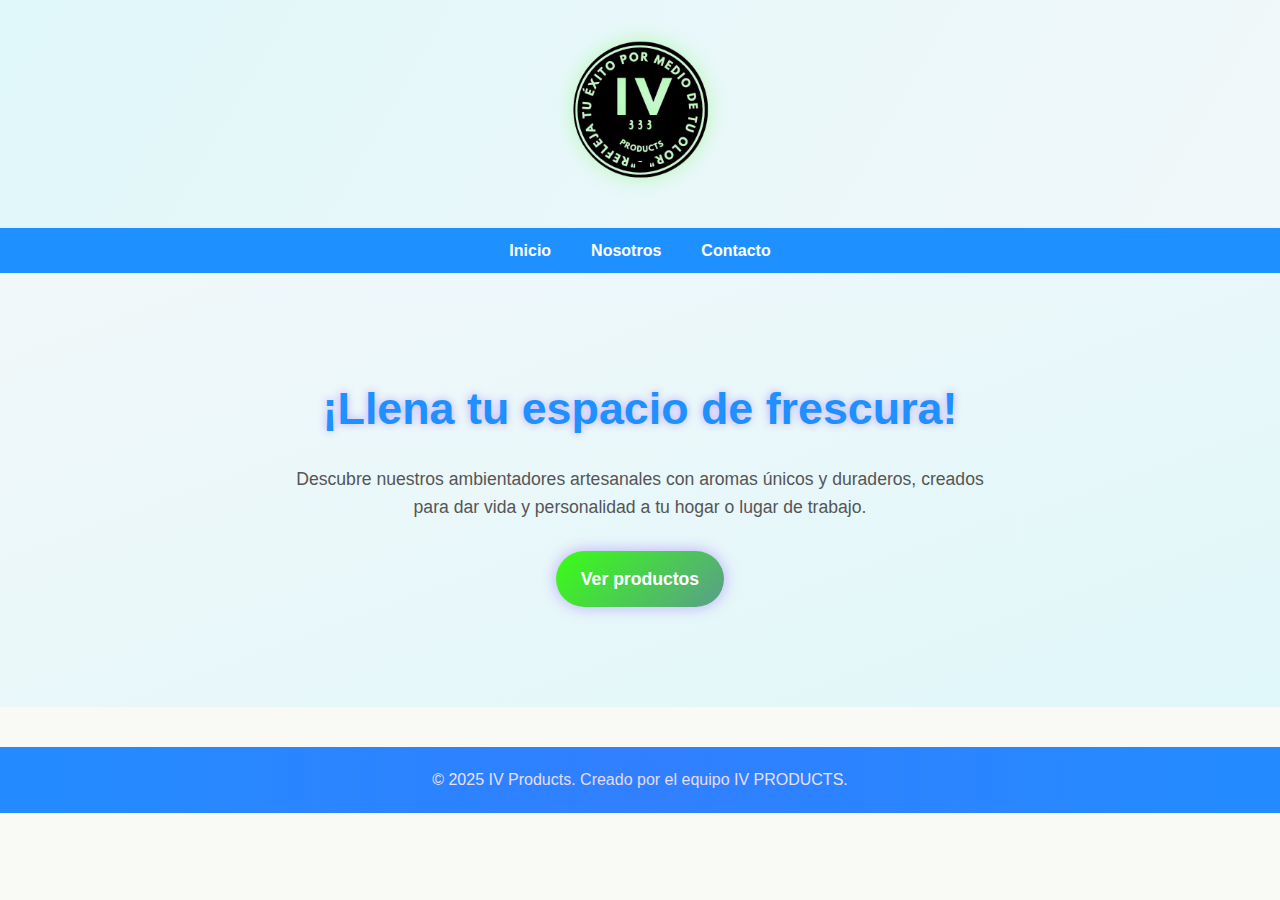
<file: index.html>
<!DOCTYPE html>
<html lang="es">
<head>
    <meta charset="UTF-8">
    <meta name="viewport" content="width=device-width, initial-scale=1.0">
    <title>IV PRODUCTS</title>
    <link rel="stylesheet" href="css/index.css">
</head>
<body>

  <!-- HEADER: Logo -->
  <header class="header-logo">
    <a href="index.html">
      <img src="Imagenes/LogoIV.png" alt="Logo IV Products" class="logo">
    </a>
  </header>

  <!-- MENÚ DE NAVEGACIÓN -->
  <header class="header-menu">
    <nav class="menu">
      <ul>
        <li><a href="#inicio">Inicio</a></li>
        <li><a href="nosotros.html">Nosotros</a></li>
        <li><a href="contacto.html">Contacto</a></li>
      </ul>
    </nav>
  </header>

  <!-- SECCIÓN PRINCIPAL / BANNER -->
  <section id="inicio" class="banner">
    <h2 class="titulo-banner">¡Llena tu espacio de frescura!</h2>
    <p class="descripcion-banner">
      Descubre nuestros ambientadores artesanales con aromas únicos y duraderos, 
      creados para dar vida y personalidad a tu hogar o lugar de trabajo.
    </p>
    <a href="productos.html" class="boton boton-principal">Ver productos</a>
  </section>

  <!-- FOOTER -->
  <footer>
    <p>&copy; 2025 IV Products. Creado por el equipo IV PRODUCTS.</p>
  </footer>

<script src="js/main.js"></script>
</body>
</html>
</file>
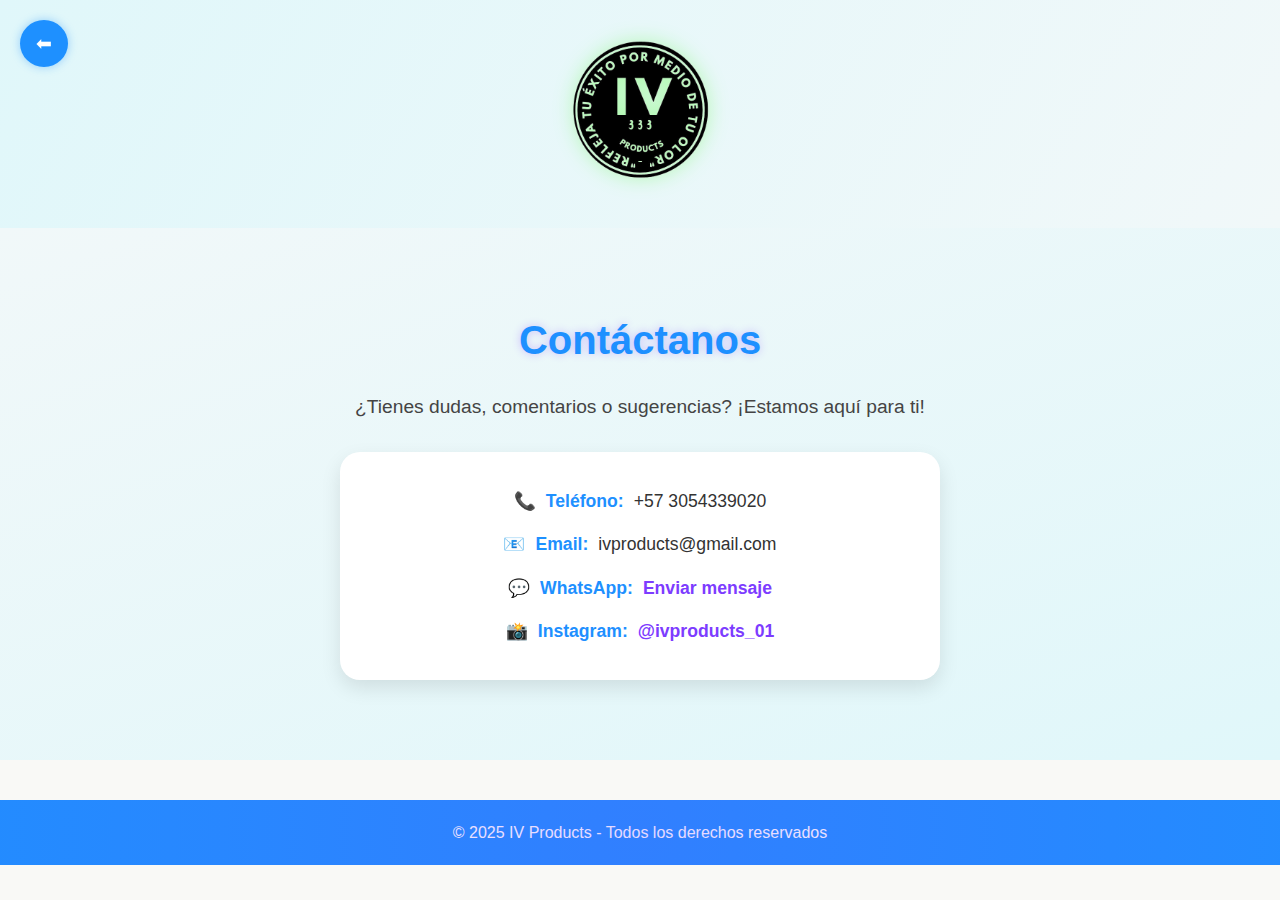
<file: contacto.html>
<!DOCTYPE html>
<html lang="es">
<head>
  <meta charset="UTF-8" />
  <meta name="viewport" content="width=device-width, initial-scale=1.0" />
  <title>Contacto - IV Products</title>
  <link rel="stylesheet" href="css/contacto.css" />
</head>
<body>
<body>
  <header class="header-logo">
  <a href="index.html">
    <img src="Imagenes/LogoIV.png" alt="Logo IV Products" class="logo" />
  </a>
<!-- BOTÓN VOLVER -->
<button id="btnVolver" class="btn-volver">⬅</button>

<script>
  document.getElementById("btnVolver").addEventListener("click", function() {
    window.location.href = "index.html"; // siempre regresa al inicio
  });
</script>

</header>
<section class="banner-contacto">
  <div class="contenido-banner">
    <h1 class="titulo-banner">Contáctanos</h1>
    <p class="descripcion-banner">
      ¿Tienes dudas, comentarios o sugerencias? ¡Estamos aquí para ti!
    </p>

    <ul class="info-contacto">
      <li>
        <span>📞</span>
        <strong>Teléfono:</strong> +57 3054339020
      </li>
      <li>
        <span>📧</span>
        <strong>Email:</strong> ivproducts@gmail.com
      </li>
      <li>
        <span>💬</span>
        <strong>WhatsApp:</strong>
        <a href="https://wa.me/3054339020" target="_blank">Enviar mensaje</a>
      </li>
      <li>
        <span>📸</span>
        <strong>Instagram:</strong>
        <a href="https://instagram.com/ivproducts_01" target="_blank">@ivproducts_01</a>
      </li>
    </ul>
  </div>
</section>

  <footer>
    &copy; 2025 IV Products - Todos los derechos reservados
  </footer>
  <script src="js/main.js"></script>
</body>
</html>
</file>
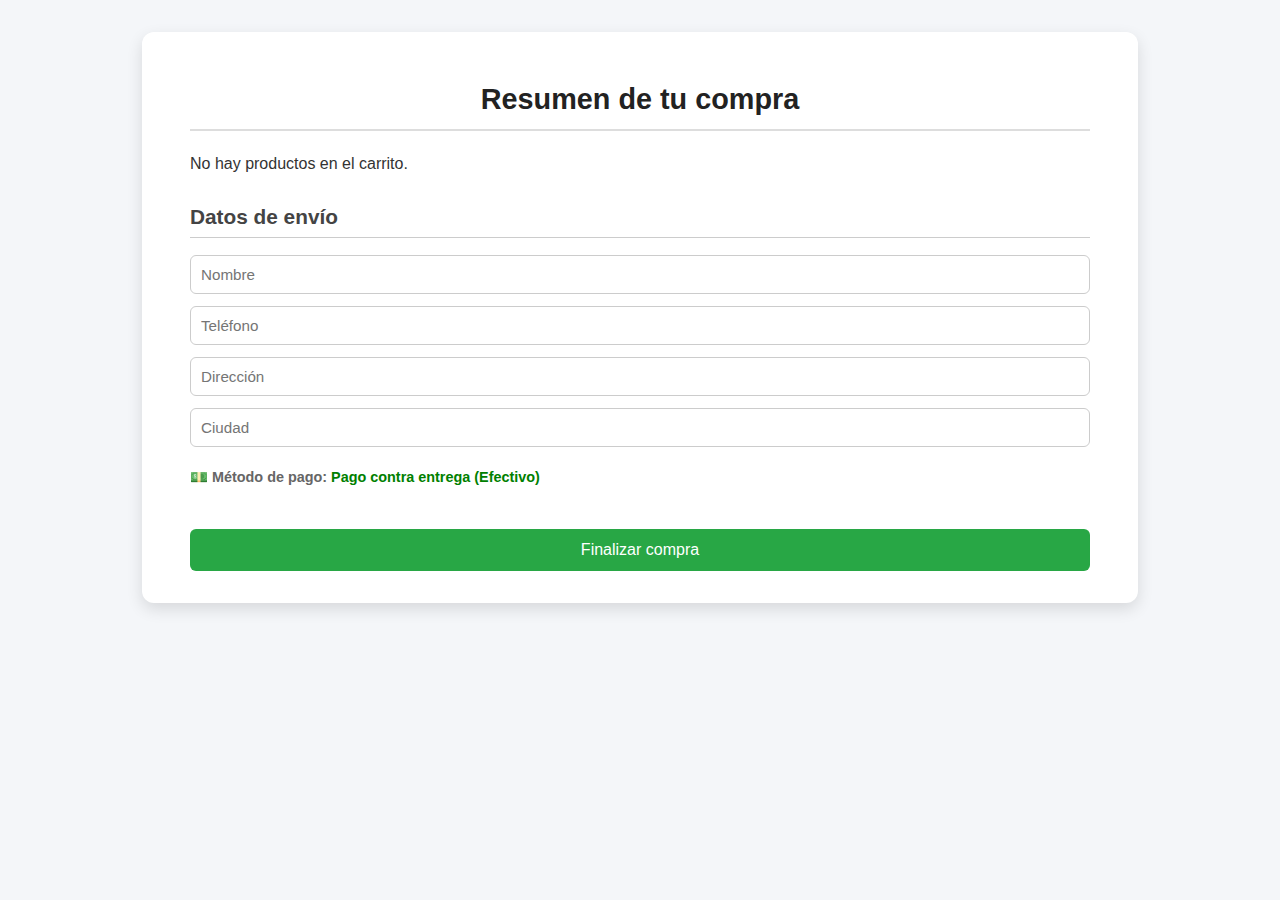
<file: factura.html>
<!DOCTYPE html>
<html lang="es">
<head>
  <meta charset="UTF-8" />
  <meta name="viewport" content="width=device-width, initial-scale=1.0"/>
  <title>Factura - IV Productos</title>
  <link rel="stylesheet" href="css/factura.css">
</head>
<body>

  <div class="factura-container">
    <h1>Resumen de tu compra</h1>

    <div id="resumen-carrito"></div>

    <h2>Datos de envío</h2>
    <form action="php/guardar_pedido.php" method="POST">

      <input type="text" name="nombre_cliente" placeholder="Nombre" required>
      <input type="text" name="telefono" placeholder="Teléfono" required>
      <input type="text" name="direccion" placeholder="Dirección" required>
      <input type="text" name="ciudad" placeholder="Ciudad" required>

      <!-- OCULTOS -->
      <input type="hidden" name="cantidad" id="cantidad">
      <input type="hidden" name="valor_total" id="valor_total">
      <input type="hidden" name="productos" id="productos">
      <input type="hidden" name="metodo_pago" value="Efectivo">

      <p style="margin-top:10px; font-weight:bold;">
        💵 Método de pago: <span style="color:green;">Pago contra entrega (Efectivo)</span>
      </p>

      <button type="submit">Finalizar compra</button>
    </form>
  </div>

  <!-- RESUMEN Y ENVÍO DEL CARRITO -->
  <script>
    const resumenDiv = document.getElementById("resumen-carrito");
    const carrito = JSON.parse(localStorage.getItem("carrito")) || [];

    let totalFinal = 0;
    let cantidadTotal = 0;

    if (carrito.length === 0) {
      resumenDiv.innerHTML = "<p>No hay productos en el carrito.</p>";
    } else {
      let html = "<table border='1'><tr><th>Producto</th><th>Cantidad</th><th>Precio</th><th>Total</th></tr>";

      carrito.forEach(item => {
        const cantidad = item.cantidad || 1;
        const total = item.precio * cantidad;
        cantidadTotal += cantidad;
        totalFinal += total;

        html += `
          <tr>
            <td>${item.nombre}</td>
            <td>${cantidad}</td>
            <td>$${item.precio.toLocaleString()}</td>
            <td>$${total.toLocaleString()}</td>
          </tr>
        `;
      });

      html += `
        <tr>
          <td colspan="3"><strong>Total:</strong></td>
          <td><strong>$${totalFinal.toLocaleString()}</strong></td>
        </tr>
      </table>
      `;

      resumenDiv.innerHTML = html;
    }

    // ENVIAR A PHP
    document.getElementById("cantidad").value = cantidadTotal;
    document.getElementById("valor_total").value = totalFinal;
    document.getElementById("productos").value = JSON.stringify(carrito);
  </script>

</body>
</html>
</file>
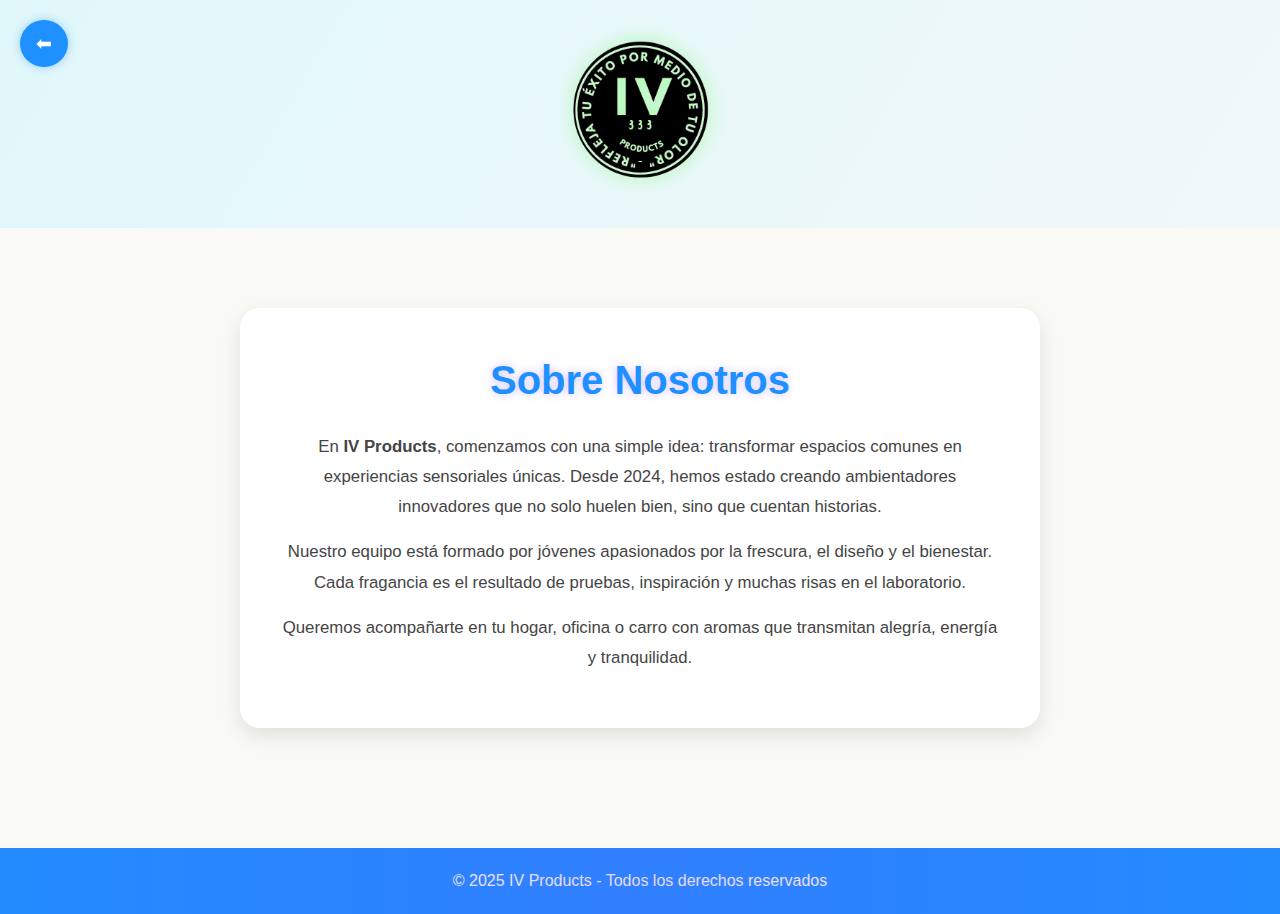
<file: nosotros.html>
<!DOCTYPE html>
<html lang="es">
<head>
  <meta charset="UTF-8" />
  <meta name="viewport" content="width=device-width, initial-scale=1.0" />
  <title>Nosotros - IV Products</title>
  <link rel="stylesheet" href="css/nosotros.css" />

</head>
<body>

  <!-- LOGO -->
  <header class="header-logo">
    <a href="index.html">
      <img src="Imagenes/LogoIV.png" alt="Logo IV Products" class="logo" />
      <link rel="stylesheet" href="css/nosotros.css">
    </a>
  </header>
<!-- BOTÓN VOLVER -->
<button id="btnVolver" class="btn-volver">⬅</button>

<script>
  document.getElementById("btnVolver").addEventListener("click", function() {
    window.location.href = "index.html"; // siempre regresa al index
  });
</script>



<!-- CONTENEDOR NOSOTROS -->
<section class="nosotros">
  <div class="nosotros-card">
    <h1 class="nosotros-titulo">Sobre Nosotros</h1>
    <p>
      En <strong>IV Products</strong>, comenzamos con una simple idea: transformar espacios comunes en experiencias sensoriales únicas. 
      Desde 2024, hemos estado creando ambientadores innovadores que no solo huelen bien, sino que cuentan historias.
    </p>
    <p>
      Nuestro equipo está formado por jóvenes apasionados por la frescura, el diseño y el bienestar. 
      Cada fragancia es el resultado de pruebas, inspiración y muchas risas en el laboratorio.
    </p>
    <p>
      Queremos acompañarte en tu hogar, oficina o carro con aromas que transmitan alegría, energía y tranquilidad.
    </p>
  </div>
</section>

  <!-- FOOTER -->
  <footer>
    &copy; 2025 IV Products - Todos los derechos reservados
  </footer>
<script src="js/main.js"></script>
</body>
</html>
</file>
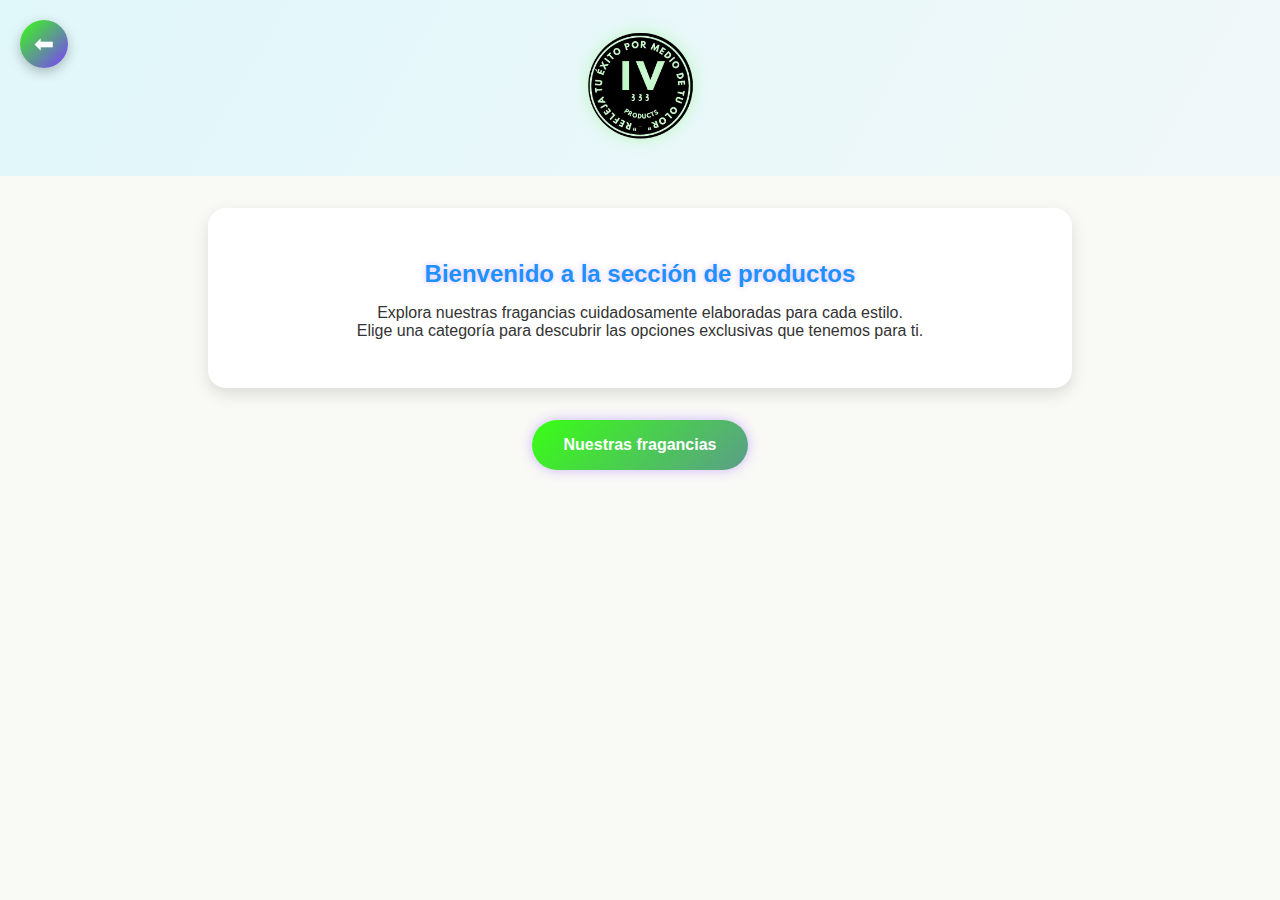
<file: productos.html>
<!DOCTYPE html>
<html lang="es">
<head>
  <meta charset="UTF-8" />
  <meta name="viewport" content="width=device-width, initial-scale=1.0"/>
  <title>Productos - IV Products</title>
  <link rel="stylesheet" href="css/productos.css" />
</head>
<body>

  <header class="header-logo">
    <a href="index.html">
      <img src="Imagenes/LogoIV.png" alt="Logo IV Products" class="logo" />
    </a>
  </header>

  <!-- BOTÓN VOLVER -->
  <button id="btnVolver" class="btn-volver">⬅</button>
  <script>
    document.getElementById("btnVolver").addEventListener("click", function() {
      window.location.href = "index.html";
    });
  </script>

  <section class="productos" id="bienvenida">
    <h2>Bienvenido a la sección de productos</h2>
    <p>Explora nuestras fragancias cuidadosamente elaboradas para cada estilo.<br />
       Elige una categoría para descubrir las opciones exclusivas que tenemos para ti.</p>
  </section>

  <nav class="botones-categorias">
    <button onclick="abrirModal('masculino')">Nuestras fragancias</button>
  </nav>

  <div id="modal-productos" class="modal">
    <div class="modal-contenido">
      <button class="cerrar-modal" onclick="cerrarModal()">×</button>
      <h2>Estos son nuestros productos</h2>
      <p class="subtitulo">¡Lleva tu aroma preferido y disfruta de la experiencia IV Products!</p>
      <div id="contenedor-productos-modal" class="contenedor-productos"></div>
    </div>
  </div>

  <div id="modal-unidades">
    <div class="modal-unidades-contenido">
      <button class="cerrar-modal-unidades" onclick="cerrarModalUnidades()">×</button>
      <h2>¿Cuántas unidades quieres?</h2>
      <p class="mensaje-envio">Si la compra va a ser destinada fuera de Caldas, Antioquia, debe ser mínimo de 4 unidades.</p>
      <div class="controles-unidades">
        <button onclick="cambiarUnidades(-1)">−</button>
        <span id="unidades-mostradas">5</span>
        <button onclick="cambiarUnidades(1)">+</button>
      </div>
      <button id="btn-confirmar-unidades" onclick="confirmarUnidades()">Confirmar</button>
      <p id="error-unidades">Debes seleccionar al menos 5 unidades.</p>
    </div>
  </div>

  <div id="modal-resumen" class="modal">
    <div class="modal-contenido">
      <button class="cerrar-modal" onclick="cerrarResumen()">×</button>
      <h2>Resumen de tu pedido</h2>
      <div id="contenido-resumen"></div>
      <p id="total-resumen"></p>
      <button onclick="finalizarCompra()" type="button">Finalizar compra</button>
    </div>
  </div>

  <div id="mensaje-carrito" class="mensaje-carrito"></div>

  <script src="js/IV.js"></script>
  <script src="js/main.js"></script>
</body>
</html>
</file>
<file: css/factura.css>
/* ===== BASE ===== */
body {
  font-family: 'Segoe UI', Tahoma, Geneva, Verdana, sans-serif;
  background: #f4f6f9;
  margin: 0;
  padding: 0;
  color: #333;
}

/* ===== CONTENEDOR PRINCIPAL ===== */
.factura-container {
  max-width: 900px;
  margin: 2rem auto;
  padding: 2rem 3rem;
  background: #fff;
  border-radius: 12px;
  box-shadow: 0 6px 16px rgba(0,0,0,0.12);
}

/* ===== TITULOS ===== */
.factura-container h1 {
  text-align: center;
  font-size: 1.8rem;
  margin-bottom: 1.5rem;
  color: #222;
  border-bottom: 2px solid #ddd;
  padding-bottom: 0.8rem;
}
.factura-container h2 {
  margin-top: 2rem;
  font-size: 1.3rem;
  color: #444;
  border-bottom: 1px solid #ccc;
  padding-bottom: 0.5rem;
}
.factura-container h3 {
  font-size: 1rem;
  color: #555;
  margin: 1rem 0 0.5rem;
}

/* ===== TABLA DE RESUMEN ===== */
.factura-container table {
  width: 100%;
  border-collapse: collapse;
  margin: 1rem 0;
  font-size: 0.95rem;
}
.factura-container th,
.factura-container td {
  border: 1px solid #ddd;
  padding: 10px;
  text-align: center;
}
.factura-container th {
  background: #f1f3f6;
  font-weight: bold;
  color: #333;
}
.factura-container tr:nth-child(even) {
  background: #fafafa;
}
.factura-container tr:last-child td {
  font-weight: bold;
  color: #1e90ff;
}

/* ===== FORMULARIO ===== */
form {
  margin-top: 1rem;
  display: flex;
  flex-direction: column;
  gap: 12px;
}
form input,
form select,
form button,
form label {
  font-size: 0.95rem;
}
form input,
form select {
  padding: 10px;
  border-radius: 6px;
  border: 1px solid #ccc;
  outline: none;
  transition: border 0.3s ease;
}
form input:focus,
form select:focus {
  border-color: #1e90ff;
}
form label {
  font-weight: 600;
  margin-top: 10px;
  text-align: left;
}

/* ===== OPCIONES DE TRANSFERENCIA ===== */
#opciones_transferencia {
  background: #f9fafc;
  padding: 12px;
  border-radius: 8px;
  border: 1px solid #ddd;
}
#opciones_transferencia button {
  margin: 5px;
  padding: 10px 14px;
  border: none;
  border-radius: 6px;
  background: #1e90ff;
  color: #fff;
  font-weight: 600;
  cursor: pointer;
  transition: background 0.3s ease;
}
#opciones_transferencia button:hover {
  background: #125d9d;
}

/* ===== BOTÓN FINALIZAR ===== */
form button[type="submit"] {
  background: #28a745;
  color: white;
  font-size: 1rem;
  padding: 12px;
  border: none;
  border-radius: 6px;
  cursor: pointer;
  margin-top: 1rem;
  transition: background 0.3s ease, transform 0.2s ease;
}
form button[type="submit"]:hover {
  background: #218838;
  transform: translateY(-2px);
}

/* ===== NOTA ===== */
form p {
  font-size: 0.9rem;
  color: #666;
  margin-top: 0.5rem;
  text-align: justify;
}
</file>
<file: css/index.css>
/* ===== RESET BÁSICO ===== */
* {
  margin: 0;
  padding: 0;
  box-sizing: border-box;
  font-family: 'Segoe UI', Tahoma, Geneva, Verdana, sans-serif;
}

body {
  background-color: #f9f9f6; /* fondo claro y elegante */
  color: #333;
  line-height: 1.6;
  overflow-x: hidden;
}

/* ===== HEADER LOGO ===== */
.header-logo {
  text-align: center;
  padding: 20px;
  background: linear-gradient(120deg, #e0f7fa, #f1f8f9);
}

.logo {
  max-width: 180px;
  animation: float 3s ease-in-out infinite;
  filter: drop-shadow(0 0 10px rgba(57,255,20,0.35));
  transition: transform 0.3s ease;
  cursor: pointer; /* cursor interactivo */
}
.logo:hover {
  transform: scale(1.08) rotate(-3deg);
}

/* ===== MENÚ ===== */
.header-menu {
  background: #1e90ff; /* azul turquesa */
  padding: 10px 0;
  box-shadow: 0 2px 5px rgba(0,0,0,0.1);
}

.menu ul {
  display: flex;
  justify-content: center;
  list-style: none;
  gap: 40px; /* más espacio entre botones */
}

.menu ul li a {
  text-decoration: none;
  color: #fff;
  font-weight: bold;
  transition: color 0.3s ease, transform 0.3s ease;
  cursor: pointer;
}

.menu ul li a:hover {
  color: #39ff14; /* verde portal */
  transform: scale(1.1);
}

/* ===== BANNER PRINCIPAL ===== */
.banner {
  text-align: center;
  padding: 100px 20px;
  background: linear-gradient(160deg, #f1f8f9, #e0f7fa);
  animation: fadeIn 1.5s ease-in-out;
}

.titulo-banner {
  font-size: 2.8rem;
  margin-bottom: 20px;
  color: #1e90ff;
  text-shadow: 0 0 8px rgba(125,60,255,0.4); /* toque púrpura */
  animation: slideDown 1s ease;
}

.descripcion-banner {
  max-width: 700px;
  margin: 0 auto 30px auto;
  font-size: 1.1rem;
  color: #555;
  animation: fadeInUp 1.3s ease;
}

/* Botón con efecto portal */
.boton {
  display: inline-block;
  padding: 14px 25px;
  border-radius: 30px;
  text-decoration: none;
  font-size: 1.1rem;
  transition: all 0.3s ease;
  cursor: pointer;
}

.boton-principal {
  background: linear-gradient(135deg, #39ff14, #7d3cff);
  background-size: 200% 200%;
  animation: gradientMove 3s ease infinite;
  color: white;
  font-weight: bold;
  box-shadow: 0 0 15px rgba(125,60,255,0.4);
}

.boton-principal:hover {
  transform: scale(1.08);
  box-shadow: 0 0 25px rgba(57,255,20,0.5);
}

/* ===== FOOTER ===== */
footer {
  text-align: center;
  padding: 20px;
  background: #1e90ff;
  color: white;
  margin-top: 40px;
  position: relative;
  overflow: hidden;
}
footer::before {
  content: "";
  position: absolute;
  top: -50%;
  left: -50%;
  width: 200%;
  height: 200%;
  background: radial-gradient(circle, rgba(125,60,255,0.2) 0%, transparent 70%);
  animation: rotatePortal 14s linear infinite;
}

/* ===== ANIMACIONES ===== */
@keyframes fadeIn {
  from { opacity: 0; }
  to { opacity: 1; }
}

@keyframes slideDown {
  from { transform: translateY(-50px); opacity: 0; }
  to { transform: translateY(0); opacity: 1; }
}

@keyframes fadeInUp {
  from { transform: translateY(30px); opacity: 0; }
  to { transform: translateY(0); opacity: 1; }
}

@keyframes float {
  0%, 100% { transform: translateY(0px); }
  50% { transform: translateY(-8px); }
}

@keyframes gradientMove {
  0% { background-position: 0% 50%; }
  50% { background-position: 100% 50%; }
  100% { background-position: 0% 50%; }
}

@keyframes rotatePortal {
  from { transform: rotate(0deg); }
  to { transform: rotate(360deg); }
}
</file>
<file: css/contacto.css>
/* ===== RESET BÁSICO ===== */
* {
  margin: 0;
  padding: 0;
  box-sizing: border-box;
  font-family: 'Segoe UI', Tahoma, Geneva, Verdana, sans-serif;
}

body {
  background-color: #f9f9f6;
  color: #333;
  line-height: 1.6;
  overflow-x: hidden;
}

/* ===== HEADER LOGO ===== */
.header-logo {
  text-align: center;
  padding: 20px;
  background: linear-gradient(120deg, #e0f7fa, #f1f8f9);
}

.logo {
  max-width: 180px;
  animation: float 3s ease-in-out infinite;
  filter: drop-shadow(0 0 10px rgba(57,255,20,0.35));
  transition: transform 0.3s ease;
  cursor: pointer;
}
.logo:hover {
  transform: scale(1.08) rotate(-3deg);
}

/* ===== BOTÓN VOLVER ===== */
.btn-volver {
  position: fixed;
  top: 20px;
  left: 20px;
  background: #1e90ff;
  border: none;
  padding: 12px 16px;
  border-radius: 50%;
  color: white;
  font-size: 1.2rem;
  cursor: pointer;
  box-shadow: 0 0 10px rgba(30,144,255,0.4);
  transition: all 0.3s ease;
  z-index: 1000;
}
.btn-volver:hover {
  background: #39ff14;
  color: #000;
  box-shadow: 0 0 18px rgba(57,255,20,0.7);
  transform: scale(1.1);
}

/* ===== SECCIÓN CONTACTO ===== */
.banner-contacto {
  text-align: center;
  padding: 80px 20px;
  background: linear-gradient(160deg, #f1f8f9, #e0f7fa);
  animation: fadeIn 1.5s ease-in-out;
}

.titulo-banner {
  font-size: 2.5rem;
  margin-bottom: 20px;
  color: #1e90ff;
  text-shadow: 0 0 8px rgba(125,60,255,0.3);
  animation: slideDown 1s ease;
}

.descripcion-banner {
  font-size: 1.2rem;
  color: #444;
  margin-bottom: 30px;
  animation: fadeInUp 1.2s ease;
}

/* LISTA DE CONTACTO */
.info-contacto {
  list-style: none;
  max-width: 600px;
  margin: 0 auto;
  padding: 20px;
  background: #fff;
  border-radius: 20px;
  box-shadow: 0 8px 20px rgba(0,0,0,0.1);
  animation: fadeInUp 1.4s ease;
}

.info-contacto li {
  margin: 15px 0;
  font-size: 1.1rem;
  display: flex;
  align-items: center;
  justify-content: center;
  gap: 10px;
  color: #333;
}

.info-contacto strong {
  color: #1e90ff;
}

.info-contacto a {
  color: #7d3cff;
  font-weight: bold;
  text-decoration: none;
  transition: color 0.3s ease;
}
.info-contacto a:hover {
  color: #39ff14;
  text-shadow: 0 0 8px rgba(57,255,20,0.5);
}

/* ===== FOOTER ===== */
footer {
  text-align: center;
  padding: 20px;
  background: #1e90ff;
  color: white;
  margin-top: 40px;
  position: relative;
  overflow: hidden;
}
footer::before {
  content: "";
  position: absolute;
  top: -50%;
  left: -50%;
  width: 200%;
  height: 200%;
  background: radial-gradient(circle, rgba(125,60,255,0.2) 0%, transparent 70%);
  animation: rotatePortal 14s linear infinite;
}

/* ===== ANIMACIONES ===== */
@keyframes float {
  0%, 100% { transform: translateY(0px); }
  50% { transform: translateY(-8px); }
}

@keyframes fadeIn {
  from { opacity: 0; }
  to { opacity: 1; }
}

@keyframes slideDown {
  from { transform: translateY(-50px); opacity: 0; }
  to { transform: translateY(0); opacity: 1; }
}

@keyframes fadeInUp {
  from { transform: translateY(30px); opacity: 0; }
  to { transform: translateY(0); opacity: 1; }
}

@keyframes rotatePortal {
  from { transform: rotate(0deg); }
  to { transform: rotate(360deg); }
}
</file>
<file: css/nosotros.css>
/* ===== RESET BÁSICO ===== */
* {
  margin: 0;
  padding: 0;
  box-sizing: border-box;
  font-family: 'Segoe UI', Tahoma, Geneva, Verdana, sans-serif;
}

body {
  background-color: #f9f9f6;
  color: #333;
  line-height: 1.6;
  overflow-x: hidden;
}

/* ===== HEADER LOGO ===== */
.header-logo {
  text-align: center;
  padding: 20px;
  background: linear-gradient(120deg, #e0f7fa, #f1f8f9);
}

.logo {
  max-width: 180px;
  animation: float 3s ease-in-out infinite;
  filter: drop-shadow(0 0 10px rgba(57,255,20,0.35));
  transition: transform 0.3s ease;
  cursor: pointer;
}
.logo:hover {
  transform: scale(1.08) rotate(-3deg);
}

/* ===== BOTÓN VOLVER ===== */
.btn-volver {
  position: fixed;
  top: 20px;
  left: 20px;
  background: #1e90ff;
  border: none;
  padding: 12px 16px;
  border-radius: 50%;
  color: white;
  font-size: 1.2rem;
  cursor: pointer;
  box-shadow: 0 0 10px rgba(30,144,255,0.4);
  transition: all 0.3s ease;
  z-index: 1000;
}
.btn-volver:hover {
  background: #39ff14;
  color: #000;
  box-shadow: 0 0 18px rgba(57,255,20,0.7);
  transform: scale(1.1);
}

/* ===== SECCIÓN NOSOTROS ===== */
.nosotros {
  display: flex;
  justify-content: center;
  align-items: center;
  padding: 80px 20px;
}

.nosotros-card {
  max-width: 800px;
  background: #fff;
  padding: 40px;
  border-radius: 20px;
  box-shadow: 0 8px 20px rgba(0,0,0,0.1);
  animation: fadeInUp 1.3s ease;
  text-align: center;
}

.nosotros-titulo {
  font-size: 2.5rem;
  margin-bottom: 20px;
  color: #1e90ff;
  text-shadow: 0 0 8px rgba(125,60,255,0.3);
}

.nosotros-card p {
  margin-bottom: 15px;
  font-size: 1.05rem;
  color: #444;
  line-height: 1.8;
}

/* ===== FOOTER ===== */
footer {
  text-align: center;
  padding: 20px;
  background: #1e90ff;
  color: white;
  margin-top: 40px;
  position: relative;
  overflow: hidden;
}
footer::before {
  content: "";
  position: absolute;
  top: -50%;
  left: -50%;
  width: 200%;
  height: 200%;
  background: radial-gradient(circle, rgba(125,60,255,0.2) 0%, transparent 70%);
  animation: rotatePortal 14s linear infinite;
}

/* ===== ANIMACIONES ===== */
@keyframes float {
  0%, 100% { transform: translateY(0px); }
  50% { transform: translateY(-8px); }
}

@keyframes fadeInUp {
  from { transform: translateY(30px); opacity: 0; }
  to { transform: translateY(0); opacity: 1; }
}

@keyframes rotatePortal {
  from { transform: rotate(0deg); }
  to { transform: rotate(360deg); }
}
</file>
<file: css/productos.css>
/* ===== RESET Y BASE ===== */
body {
  margin: 0;
  font-family: 'Segoe UI', Tahoma, Geneva, Verdana, sans-serif;
  background: #f9f9f6;
  color: #333;
  text-align: center;
  overflow-x: hidden;
}

/* ===== LOGO ===== */
.header-logo {
  text-align: center;
  padding: 1rem 0;
  background: linear-gradient(120deg, #e0f7fa, #f1f8f9);
}

.logo {
  width: 140px;
  height: auto;
  animation: float 3s ease-in-out infinite;
  filter: drop-shadow(0 0 8px rgba(57,255,20,0.3));
  transition: transform 0.3s ease;
}
.logo:hover {
  transform: scale(1.08) rotate(-3deg);
}

/* ===== BOTÓN VOLVER ===== */
.btn-volver {
  position: fixed;
  top: 20px;
  left: 20px;
  background: linear-gradient(135deg, #39ff14, #7d3cff);
  border: none;
  color: white;
  font-size: 1.5rem;
  border-radius: 50%;
  width: 48px;
  height: 48px;
  cursor: pointer;
  box-shadow: 0 4px 12px rgba(0,0,0,0.25);
  transition: transform 0.3s ease, box-shadow 0.3s ease;
  z-index: 1000;
}
.btn-volver:hover {
  transform: scale(1.1);
  box-shadow: 0 0 18px rgba(125,60,255,0.5);
}

/* ===== SECCIÓN BIENVENIDA ===== */
.productos {
  max-width: 800px;
  margin: 2rem auto;
  padding: 2rem;
  background: white;
  border-radius: 18px;
  box-shadow: 0 6px 16px rgba(0,0,0,0.12);
  animation: fadeIn 1s ease;
}
.productos h2 {
  color: #1e90ff;
  margin-bottom: 1rem;
  text-shadow: 0 0 6px rgba(125,60,255,0.3);
}

/* ===== BOTONES DE CATEGORÍAS ===== */
.botones-categorias {
  display: flex;
  justify-content: center;
  gap: 1.5rem;
  margin: 2rem 0;
}
.botones-categorias button {
  background: linear-gradient(135deg, #39ff14, #7d3cff);
  background-size: 200% 200%;
  animation: gradientMove 3s ease infinite;
  border: none;
  padding: 1rem 2rem;
  border-radius: 28px;
  color: white;
  font-size: 1rem;
  font-weight: bold;
  cursor: pointer;
  transition: transform 0.25s ease, box-shadow 0.25s ease;
  box-shadow: 0 0 12px rgba(125,60,255,0.35);
}
.botones-categorias button:hover {
  transform: scale(1.08);
  box-shadow: 0 0 20px rgba(57,255,20,0.45);
}

/* ===== MODAL GENERAL ===== */
.modal {
  display: none;
  position: fixed;
  z-index: 900;
  left: 0; top: 0;
  width: 100%; height: 100%;
  background-color: rgba(0,0,0,0.6);
  justify-content: center;
  align-items: center;
}
.modal-contenido {
  background: #fff;           /* fondo blanco en TODO el modal */
  padding: 2rem;
  border-radius: 18px;
  max-width: 750px;
  width: 90%;
  max-height: 80vh;
  overflow-y: auto;           /* scroll en todo el modal */
  text-align: center;
  box-shadow: 0 8px 20px rgba(0,0,0,0.25);
  animation: aparecer 0.3s ease;
  position: relative;
}

/* Mejorar títulos y textos del modal */
.modal-contenido h2 {
  color: #1e90ff;
  margin-bottom: 1rem;
  text-shadow: 0 0 6px rgba(125,60,255,0.2);
}
.modal-contenido p {
  color: #444;
  margin-bottom: 1.5rem;
  font-size: 1rem;
  line-height: 1.5;
}


/* Scroll Chrome, Edge, Safari */
.modal-contenido::-webkit-scrollbar {
  width: 8px;
}
.modal-contenido::-webkit-scrollbar-track {
  background: #eaeaea;
  border-radius: 10px;
}
.modal-contenido::-webkit-scrollbar-thumb {
  background: linear-gradient(180deg, #7d3cff);
  border-radius: 10px;
  box-shadow: 0 2px 6px rgba(0,0,0,0.2);
}
.modal-contenido::-webkit-scrollbar-thumb:hover {
  background: linear-gradient(180deg, #1e90ff, #7d3cff);
}


.cerrar-modal {
  position: absolute;
  top: 15px; right: 20px;
  background: none;
  border: none;
  font-size: 1.8rem;
  cursor: pointer;
  color: #666;
  transition: color 0.3s;
}
.cerrar-modal:hover {
  color: #1e90ff;
}

/* ===== PRODUCTOS EN MODAL ===== */
.contenedor-productos,
#contenedor-productos-modal {
  display: grid;
  grid-template-columns: repeat(auto-fit, minmax(180px, 1fr));
  gap: 20px;
  margin-top: 20px;
  padding: 10px;
}
.producto {
  background: linear-gradient(135deg, #ffffff, #f1f8f9);
  border-radius: 18px;
  padding: 14px;
  text-align: center;
  box-shadow: 0 6px 14px rgba(0,0,0,0.12);
  transition: transform 0.25s ease, box-shadow 0.25s ease;
  position: relative;
}
.producto:hover {
  transform: translateY(-6px) scale(1.03);
  box-shadow: 0 10px 22px rgba(125,60,255,0.25);
}
.producto img {
  width: 100%;
  height: 180px;
  object-fit: contain; /* encaja toda la imagen */
  background-color: #fff; /* opcional, rellena con blanco */
  border-radius: 10px;
  margin-bottom: 12px;
}

.producto h3 {
  font-size: 1.2rem;
  margin-bottom: 6px;
  color: #1e90ff;
}
.producto p {
  font-weight: bold;
  color: #000;
  margin-bottom: 12px;
}
.producto button {
  background: linear-gradient(135deg, #39ff14, #7d3cff);
  color: #fff;
  border: none;
  padding: 10px 16px;
  border-radius: 12px;
  cursor: pointer;
  transition: transform 0.2s ease, box-shadow 0.25s ease;
  font-weight: bold;
}
.producto button:hover {
  transform: scale(1.08);
  box-shadow: 0 0 12px rgba(57,255,20,0.4);
}

/* ===== MODAL UNIDADES ===== */
#modal-unidades {
  display: none;
  position: fixed;
  z-index: 950;
  left: 0; top: 0;
  width: 100%; height: 100%;
  background: rgba(0,0,0,0.6);
  justify-content: center;
  align-items: center;
}
.modal-unidades-contenido {
  background: #fff;
  padding: 2rem;
  border-radius: 18px;
  width: 90%;
  max-width: 400px;
  text-align: center;
  box-shadow: 0 6px 14px rgba(0,0,0,0.2);
}
.controles-unidades {
  display: flex;
  justify-content: center;
  align-items: center;
  gap: 1rem;
  margin: 1rem 0;
}
.controles-unidades button {
  background: #1e90ff;
  border: none;
  color: white;
  font-size: 1.5rem;
  padding: 0.5rem 1rem;
  border-radius: 50%;
  cursor: pointer;
  transition: background 0.3s ease;
}
.controles-unidades button:hover {
  background: #7d3cff;
}
#btn-confirmar-unidades {
  background: linear-gradient(135deg, #39ff14, #7d3cff);
  border: none;
  padding: 0.7rem 1.5rem;
  border-radius: 28px;
  color: white;
  font-weight: bold;
  cursor: pointer;
  box-shadow: 0 0 12px rgba(125,60,255,0.3);
  transition: transform 0.3s ease;
}
#btn-confirmar-unidades:hover {
  transform: scale(1.05);
}
#error-unidades {
  display: none;
  color: red;
  font-size: 0.9rem;
  margin-top: 0.8rem;
}

/* ===== MENSAJE CARRITO ===== */
.mensaje-carrito {
  position: fixed;
  bottom: 20px;
  right: 20px;
  background: #1e90ff;
  color: white;
  padding: 1rem 1.5rem;
  border-radius: 12px;
  box-shadow: 0 4px 10px rgba(0,0,0,0.2);
  opacity: 0;
  transition: opacity 0.4s ease;
  z-index: 1000;
}
.mensaje-carrito.visible {
  opacity: 1;
}

/* ===== BOTÓN FINALIZAR COMPRA ===== */
#modal-resumen .modal-contenido button:not(.cerrar-modal) {
  background: linear-gradient(135deg, #39ff14, #7d3cff);
  padding: 0.9rem 1.2rem;
  border-radius: 28px;
  color: #fff;
  font-weight: 700;
  font-size: 1rem;
  cursor: pointer;
  width: 100%;
  max-width: 260px;
  margin: 1rem auto 0;
  box-shadow: 0 0 14px rgba(125,60,255,0.3);
  transition: transform 0.2s ease, box-shadow 0.3s ease;
}
#modal-resumen .modal-contenido button:not(.cerrar-modal):hover {
  transform: translateY(-2px);
  box-shadow: 0 0 22px rgba(57,255,20,0.45);
}
#modal-resumen #total-resumen {
  margin-top: 0.8rem;
  font-weight: 700;
  color: #1e90ff;
  font-size: 1.1rem;
}

/* ===== ANIMACIONES ===== */
@keyframes float {
  0%, 100% { transform: translateY(0); }
  50% { transform: translateY(-8px); }
}
@keyframes fadeIn {
  from { opacity: 0; transform: translateY(20px); }
  to { opacity: 1; transform: translateY(0); }
}
@keyframes gradientMove {
  0% { background-position: 0% 50%; }
  50% { background-position: 100% 50%; }
  100% { background-position: 0% 50%; }
}
@keyframes aparecer {
  from { transform: scale(0.9); opacity: 0; }
  to { transform: scale(1); opacity: 1; }
}
</file>
